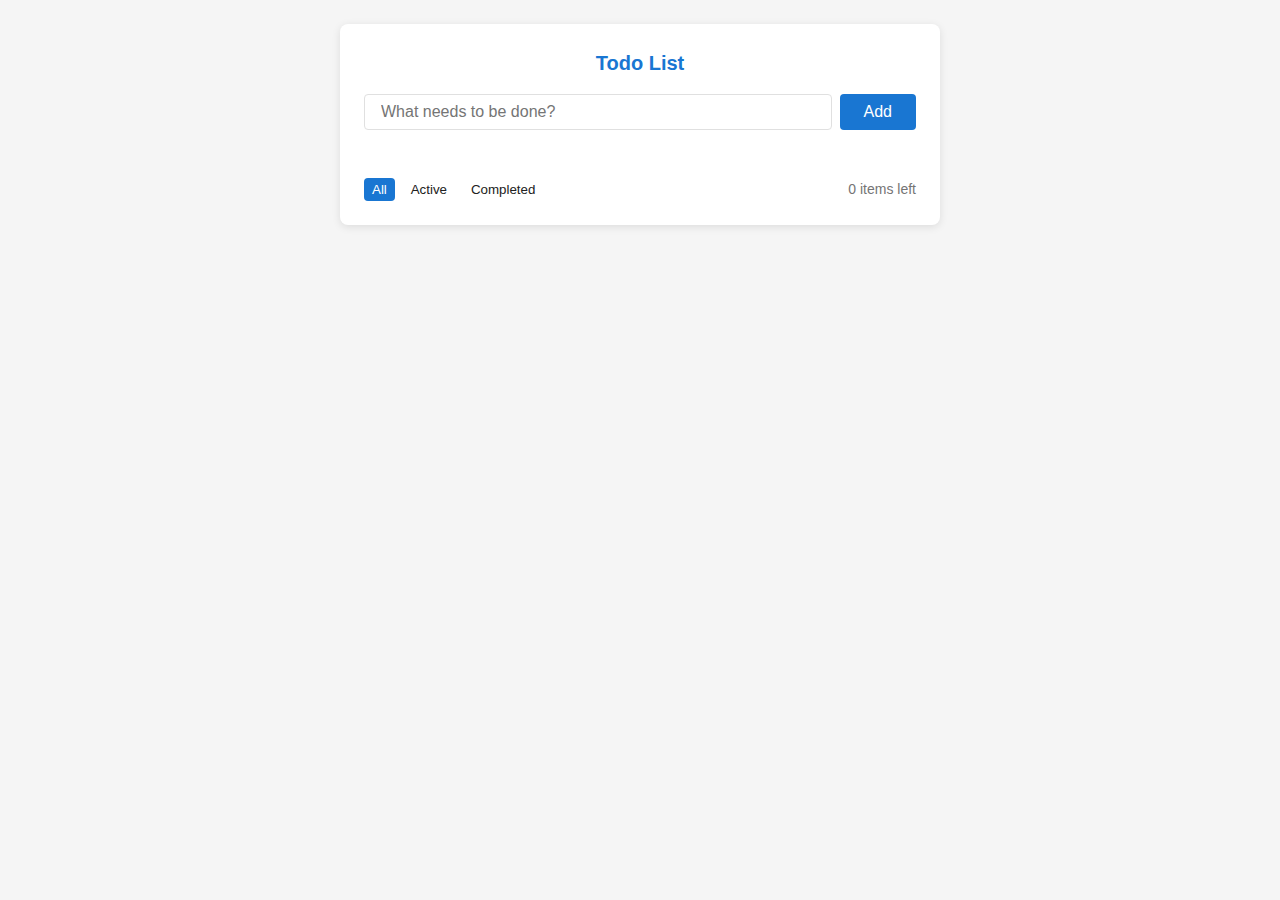
<file: generated_project/index.html>
<!DOCTYPE html>
<html lang="en">
<head>
    <meta charset="UTF-8">
    <meta name="viewport" content="width=device-width, initial-scale=1.0">
    <title>SimpleTodoApp</title>
    <link rel="stylesheet" href="style.css">
    <script defer src="script.js"></script>
</head>
<body>
    <div class="todo-app" role="application" aria-label="Todo List Application">
        <header>
            <h1>Todo List</h1>
        </header>
        <section class="input-section" aria-label="Add new task">
            <input id="new-task-input" type="text" placeholder="What needs to be done?" autocomplete="off" aria-label="New task" />
            <button id="add-task-btn" aria-label="Add task">Add</button>
        </section>
        <ul id="task-list" class="task-list" aria-live="polite" aria-label="Task list"></ul>
        <footer class="footer" aria-label="Task filters">
            <div class="filters">
                <button id="filter-all" aria-pressed="true">All</button>
                <button id="filter-active" aria-pressed="false">Active</button>
                <button id="filter-completed" aria-pressed="false">Completed</button>
            </div>
            <span id="items-left" aria-live="polite">0 items left</span>
        </footer>
        <!-- Hidden template for task items (to be cloned by script.js) -->
        <li id="task-template" class="task-item hidden" aria-hidden="true">
            <input type="checkbox" class="toggle-complete" aria-label="Mark as completed" />
            <label class="task-label" tabindex="0"></label>
            <input class="edit-input" type="text" aria-label="Edit task" />
            <button class="edit-btn" aria-label="Edit task">Edit</button>
            <button class="delete-btn" aria-label="Delete task">Delete</button>
        </li>
    </div>
</body>
</html>
</file>
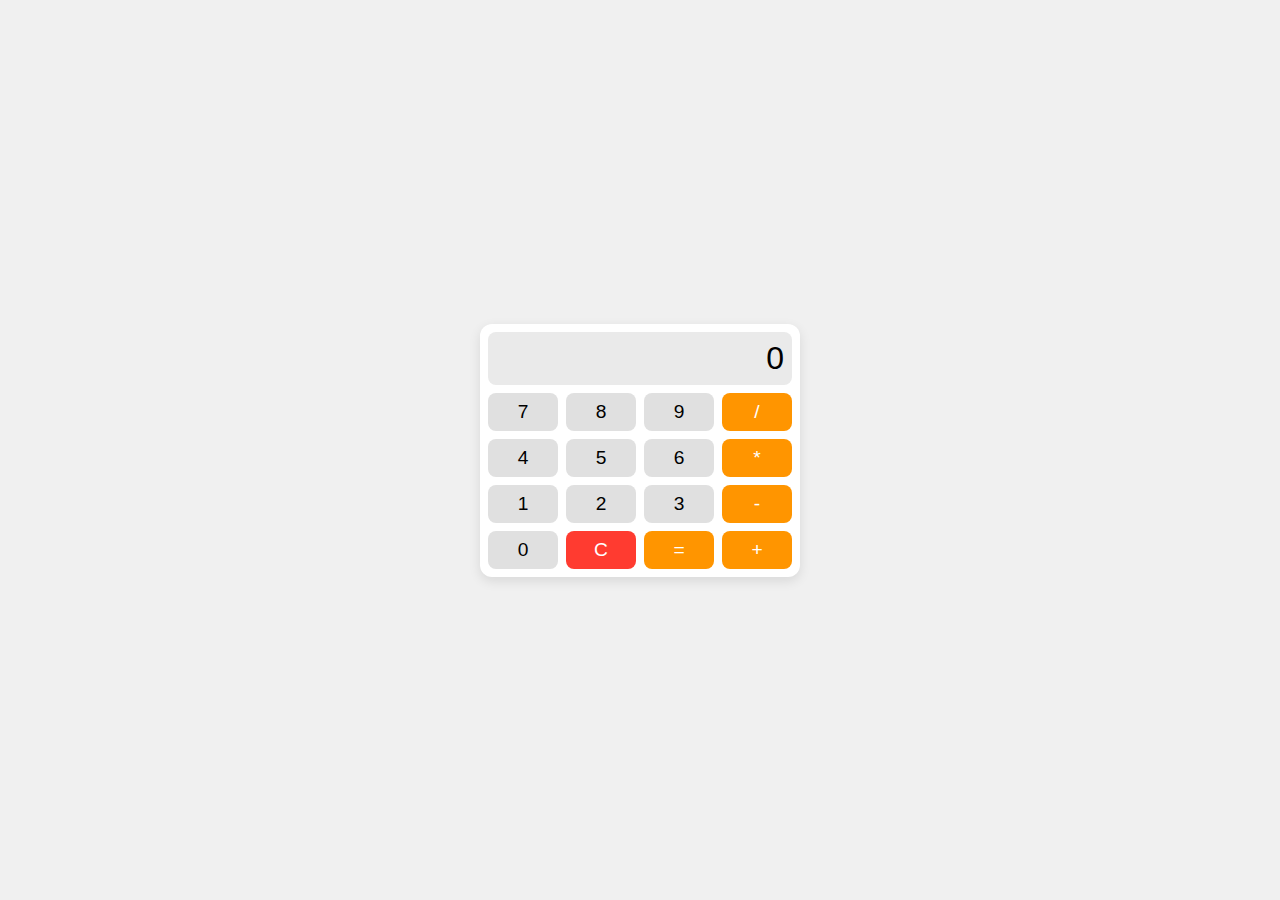
<file: generated_project_1758120104931/index.html>
<!DOCTYPE html>
<html lang="en">
<head>
    <meta charset="UTF-8">
    <meta name="viewport" content="width=device-width, initial-scale=1.0">
    <title>Simple Calculator</title>
    <link rel="stylesheet" href="styles.css">
    <script defer src="script.js"></script>
</head>
<body>
    <div class="calculator">
        <div id="display" class="display" aria-label="calculator display">0</div>
        <div class="buttons">
            <!-- Digits -->
            <button id="btn-7" data-type="digit">7</button>
            <button id="btn-8" data-type="digit">8</button>
            <button id="btn-9" data-type="digit">9</button>
            <button id="btn-divide" data-type="operator">/</button>

            <button id="btn-4" data-type="digit">4</button>
            <button id="btn-5" data-type="digit">5</button>
            <button id="btn-6" data-type="digit">6</button>
            <button id="btn-multiply" data-type="operator">*</button>

            <button id="btn-1" data-type="digit">1</button>
            <button id="btn-2" data-type="digit">2</button>
            <button id="btn-3" data-type="digit">3</button>
            <button id="btn-subtract" data-type="operator">-</button>

            <button id="btn-0" data-type="digit">0</button>
            <button id="btn-clear" data-type="clear">C</button>
            <button id="btn-equals" data-type="equals">=</button>
            <button id="btn-add" data-type="operator">+</button>
        </div>
    </div>
</body>
</html>
</file>
<file: generated_project/style.css>
/*
    SimpleTodoApp Styles
    -------------------
    This stylesheet defines the visual appearance and responsive behavior of the Todo app.
    It uses CSS custom properties for easy theming and consistent spacing.
*/

/* Root variables – colors, fonts, spacing */
:root {
    /* Colors */
    --color-bg: #f5f5f5;
    --color-surface: #ffffff;
    --color-primary: #1976d2;          /* button background */
    --color-primary-hover: #1565c0;    /* button hover */
    --color-primary-active: #0d47a1;   /* button active */
    --color-text: #212121;
    --color-muted: #757575;
    --color-border: #e0e0e0;
    --color-success: #4caf50;          /* completed tasks */
    --color-danger: #e53935;           /* delete button */

    /* Font family */
    --font-family: -apple-system, BlinkMacSystemFont, "Segoe UI", Roboto, Helvetica, Arial, sans-serif;
    --font-size-base: 1rem;   /* 16px */
    --font-size-lg: 1.25rem;  /* 20px */
    --font-weight-regular: 400;
    --font-weight-medium: 500;
    --font-weight-bold: 700;

    /* Spacing */
    --spacing-xs: 0.25rem;   /* 4px */
    --spacing-sm: 0.5rem;    /* 8px */
    --spacing-md: 1rem;      /* 16px */
    --spacing-lg: 1.5rem;    /* 24px */
    --spacing-xl: 2rem;      /* 32px */

    /* Border radius */
    --radius-sm: 4px;
    --radius-md: 8px;
}

/* Global resets and base styles */
*,
*::before,
*::after {
    box-sizing: border-box;
    margin: 0;
    padding: 0;
}

html {
    font-family: var(--font-family);
    font-size: var(--font-size-base);
    color: var(--color-text);
    background-color: var(--color-bg);
    line-height: 1.5;
}

body {
    display: flex;
    justify-content: center;
    align-items: flex-start;
    min-height: 100vh;
    padding: var(--spacing-lg);
}

/* Todo app container */
.todo-app {
    max-width: 600px;
    width: 100%;
    margin: 0 auto;
    padding: var(--spacing-lg);
    background-color: var(--color-surface);
    border-radius: var(--radius-md);
    box-shadow: 0 2px 8px rgba(0, 0, 0, 0.1);
}

/* Header */
.todo-app header h1 {
    font-size: var(--font-size-lg);
    font-weight: var(--font-weight-bold);
    margin-bottom: var(--spacing-md);
    text-align: center;
    color: var(--color-primary);
}

/* Input section */
.input-section {
    display: flex;
    gap: var(--spacing-sm);
    margin-bottom: var(--spacing-lg);
}

.input-section input[type="text"] {
    flex: 1;
    padding: var(--spacing-sm) var(--spacing-md);
    font-size: 1rem;
    border: 1px solid var(--color-border);
    border-radius: var(--radius-sm);
    outline: none;
    transition: border-color 0.2s ease;
}

.input-section input[type="text"]:focus {
    border-color: var(--color-primary);
    box-shadow: 0 0 0 2px rgba(25, 118, 210, 0.2);
}

.input-section button {
    padding: var(--spacing-sm) var(--spacing-lg);
    font-size: 1rem;
    font-weight: var(--font-weight-medium);
    color: #fff;
    background-color: var(--color-primary);
    border: none;
    border-radius: var(--radius-sm);
    cursor: pointer;
    transition: background-color 0.2s ease;
}

.input-section button:hover {
    background-color: var(--color-primary-hover);
}

.input-section button:active {
    background-color: var(--color-primary-active);
}

.input-section button:focus {
    outline: 2px solid var(--color-primary);
    outline-offset: 2px;
}

/* Task list */
.task-list {
    list-style: none;
    padding: 0;
    margin: 0;
    display: flex;
    flex-direction: column;
    gap: var(--spacing-sm);
}

.task-item {
    display: flex;
    align-items: center;
    padding: var(--spacing-sm) var(--spacing-md);
    background-color: var(--color-surface);
    border: 1px solid var(--color-border);
    border-radius: var(--radius-sm);
}

.task-item .toggle-complete {
    margin-right: var(--spacing-sm);
    width: 1rem;
    height: 1rem;
    cursor: pointer;
}

.task-item .task-label {
    flex: 1;
    font-size: 1rem;
    cursor: pointer;
}

.task-item .edit-input {
    flex: 1;
    padding: var(--spacing-xs) var(--spacing-sm);
    font-size: 1rem;
    border: 1px solid var(--color-border);
    border-radius: var(--radius-sm);
    display: none; /* hidden by default, shown by script when editing */
}

.task-item .edit-btn,
.task-item .delete-btn {
    margin-left: var(--spacing-sm);
    padding: var(--spacing-xs) var(--spacing-sm);
    font-size: 0.875rem;
    border: none;
    border-radius: var(--radius-sm);
    cursor: pointer;
    transition: background-color 0.2s ease;
}

.task-item .edit-btn {
    background-color: var(--color-primary);
    color: #fff;
}

.task-item .edit-btn:hover {
    background-color: var(--color-primary-hover);
}

.task-item .delete-btn {
    background-color: var(--color-danger);
    color: #fff;
}

.task-item .delete-btn:hover {
    background-color: #c62828;
}

.task-item .edit-btn:focus,
.task-item .delete-btn:focus {
    outline: 2px solid currentColor;
    outline-offset: 2px;
}

/* Completed state */
.task-item.completed .task-label {
    text-decoration: line-through;
    opacity: 0.6;
    color: var(--color-muted);
}

/* Hidden utility class */
.hidden {
    display: none !important;
}

/* Footer (filters & items left) */
.footer {
    display: flex;
    justify-content: space-between;
    align-items: center;
    margin-top: var(--spacing-lg);
    font-size: 0.875rem;
    color: var(--color-muted);
}

.footer .filters button {
    background: none;
    border: none;
    color: var(--color-text);
    padding: var(--spacing-xs) var(--spacing-sm);
    margin-right: var(--spacing-xs);
    cursor: pointer;
    border-radius: var(--radius-sm);
    transition: background-color 0.2s ease;
}

.footer .filters button[aria-pressed="true"] {
    background-color: var(--color-primary);
    color: #fff;
}

.footer .filters button:hover {
    background-color: var(--color-primary-hover);
    color: #fff;
}

.footer .filters button:focus {
    outline: 2px solid var(--color-primary);
    outline-offset: 2px;
}

/* Responsive breakpoints */
@media (max-width: 600px) {
    .input-section {
        flex-direction: column;
    }
    .input-section button {
        width: 100%;
    }
    .footer {
        flex-direction: column;
        gap: var(--spacing-sm);
    }
    .footer .filters {
        margin-bottom: var(--spacing-xs);
    }
}

/* Focus outlines for accessibility (global) */
:focus-visible {
    outline: 2px solid var(--color-primary);
    outline-offset: 2px;
}
</file>
<file: generated_project_1758120104931/styles.css>
/*
    Calculator Styles
    Implements visual styling and responsive layout as per specification.
*/

:root {
    /* Color palette */
    --bg-color: #f0f0f0;            /* Page background */
    --calc-bg: #ffffff;            /* Calculator container */
    --display-bg: #eaeaea;         /* Display background */
    --button-bg: #e0e0e0;          /* Default button background */
    --button-hover: #d0d0d0;       /* Default button hover */
    --button-active: #c0c0c0;      /* Default button active/pressed */
    --operator-bg: #ff9500;        /* Operator button background */
    --operator-hover: #e08900;     /* Operator button hover */
    --clear-bg: #ff3b30;           /* Clear button background */
    --clear-hover: #e03228;        /* Clear button hover */
    --font-family: Arial, Helvetica, sans-serif;
    --font-size: 1.2rem;           /* Base button font size */
    --spacing: 8px;                /* General spacing/gap */
}

/* Page layout */
body {
    margin: 0;
    min-height: 100vh;
    display: flex;
    justify-content: center;
    align-items: center;
    background-color: var(--bg-color);
    font-family: var(--font-family);
    font-size: 16px; /* fallback base */
}

/* Calculator container */
.calculator {
    width: 100%;
    max-width: 320px;
    background-color: var(--calc-bg);
    border-radius: 12px;
    box-shadow: 0 4px 12px rgba(0, 0, 0, 0.1);
    padding: var(--spacing);
    box-sizing: border-box;
}

/* Display */
.display {
    background-color: var(--display-bg);
    padding: var(--spacing);
    font-size: 2rem;
    text-align: right;
    border-radius: 8px;
    overflow-x: auto;
    white-space: nowrap;
    margin-bottom: var(--spacing);
    user-select: none;
}

/* Buttons grid */
.buttons {
    display: grid;
    grid-template-columns: repeat(4, 1fr);
    gap: var(--spacing);
}

/* Base button style */
button {
    width: 100%;
    padding: var(--spacing) 0;
    font-size: var(--font-size);
    font-weight: 500;
    border: none;
    border-radius: 8px;
    background-color: var(--button-bg);
    color: #000;
    cursor: pointer;
    transition: background-color 0.2s ease, transform 0.05s ease;
    box-sizing: border-box;
}

button:hover {
    background-color: var(--button-hover);
}

button:active {
    background-color: var(--button-active);
    transform: translateY(2px);
}

/* Operator buttons */
button[data-type="operator"] {
    background-color: var(--operator-bg);
    color: #fff;
}

button[data-type="operator"]:hover {
    background-color: var(--operator-hover);
}

button[data-type="operator"]:active {
    background-color: var(--operator-bg);
    opacity: 0.9;
}

/* Clear button */
button[data-type="clear"] {
    background-color: var(--clear-bg);
    color: #fff;
}

button[data-type="clear"]:hover {
    background-color: var(--clear-hover);
}

button[data-type="clear"]:active {
    background-color: var(--clear-bg);
    opacity: 0.9;
}

/* Equals button (optional distinct styling) */
button[data-type="equals"] {
    background-color: var(--operator-bg);
    color: #fff;
}

button[data-type="equals"]:hover {
    background-color: var(--operator-hover);
}

/* Responsive adjustments */
@media (max-width: 480px) {
    :root {
        --font-size: 1rem;
        --spacing: 6px;
    }
    .display {
        font-size: 1.5rem;
        padding: var(--spacing);
    }
    .calculator {
        padding: var(--spacing);
    }
}
</file>
